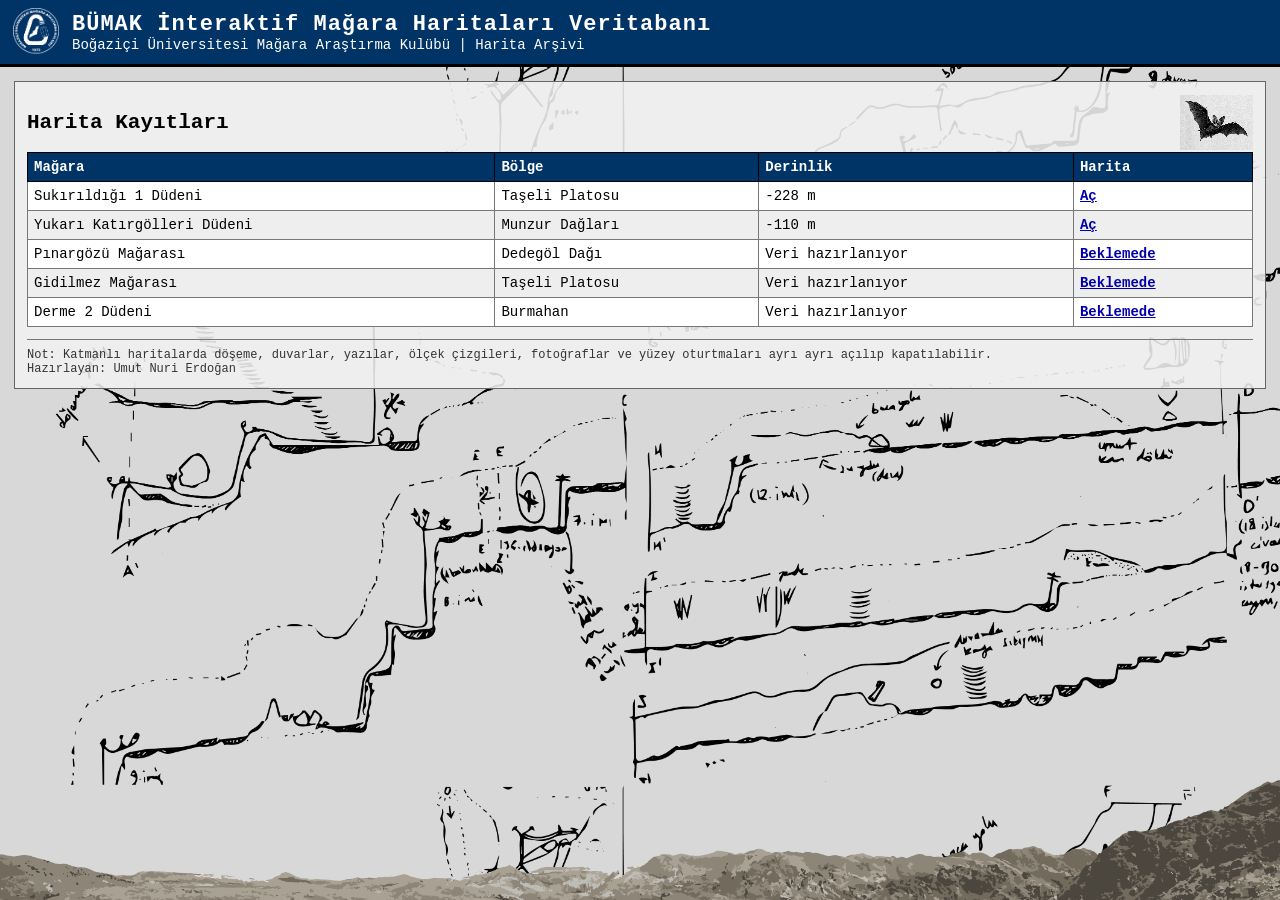
<file: index.html>
<!DOCTYPE html>
<html lang="tr">
<head>
  <meta charset="UTF-8">
  <title>BÜMAK Cave Map Database</title>

  <style>
    body {
      margin: 0;
      background-color: #d8d8d8;
      background-image: url("eskiz.png");
      background-repeat: repeat;
      background-size: 1800px auto;
      background-attachment: fixed;
      color: #000;
      font-family: "Courier New", monospace;
      font-size: 14px;
      min-height: 100vh;
      display: flex;
      flex-direction: column;
    }

    .topbar {
      background: #003366;
      color: white;
      padding: 8px 12px;
      border-bottom: 3px solid #000;
      display: flex;
      align-items: center;
      gap: 12px;
    }

    .topbar h1 {
      margin: 0;
      font-size: 22px;
      letter-spacing: 1px;
    }

    .top-logo {
      height: 48px;
      width: 48px;
      object-fit: contain;
    }

    .container {
      margin: 14px;
      background: rgba(242, 242, 242, 0.88);
      border: 1px solid #666;
      padding: 12px;
    }

    .archive-header {
      display: flex;
      align-items: center;
      justify-content: space-between;
    }

    .bat-gif {
      height: 55px;
      image-rendering: pixelated;
    }

    table {
      width: 100%;
      border-collapse: collapse;
      background: white;
    }

    th {
      background: #003366;
      color: white;
      text-align: left;
      padding: 6px;
      border: 1px solid #000;
    }

    td {
      padding: 6px;
      border: 1px solid #777;
    }

    tr:nth-child(even) {
      background: #eeeeee;
    }

    a {
      color: #0000aa;
      font-weight: bold;
    }

    .footer {
      margin-top: 12px;
      font-size: 12px;
      color: #333;
      border-top: 1px solid #777;
      padding-top: 8px;
    }

    .spacer {
      flex: 1;
      min-height: 140px;
    }

    .mountain-banner {
      width: 100%;
      overflow: hidden;
      background: transparent;
      margin-top: auto;
    }

    .mountain-banner img {
      width: 100%;
      height: auto;
      display: block;
    }
  </style>
</head>

<body>

  <div class="topbar">
    <img src="bumak-logo.png" class="top-logo" alt="BÜMAK logo">
    <div>
      <h1>BÜMAK İnteraktif Mağara Haritaları Veritabanı</h1>
      <div>Boğaziçi Üniversitesi Mağara Araştırma Kulübü | Harita Arşivi</div>
    </div>
  </div>

  <div class="container">

    <div class="archive-header">
      <h2>Harita Kayıtları</h2>
      <img src="bat.gif" class="bat-gif" alt="uçan yarasa">
    </div>

    <table>
      <thead>
        <tr>
          <th>Mağara</th>
          <th>Bölge</th>
          <th>Derinlik</th>
          <th>Harita</th>
        </tr>
      </thead>

      <tbody>
        <tr>
          <td>Sukırıldığı 1 Düdeni</td>
          <td>Taşeli Platosu</td>
          <td>-228 m</td>
          <td><a href="sukirildigi.html">Aç</a></td>
        </tr>

        <tr>
          <td>Yukarı Katırgölleri Düdeni</td>
          <td>Munzur Dağları</td>
          <td>-110 m</td>
          <td><a href="yukarikatir.html">Aç</a></td>
        </tr>

        <tr>
          <td>Pınargözü Mağarası</td>
          <td>Dedegöl Dağı</td>
          <td>Veri hazırlanıyor</td>
          <td><a href="#">Beklemede</a></td>
        </tr>

        <tr>
          <td>Gidilmez Mağarası</td>
          <td>Taşeli Platosu</td>
          <td>Veri hazırlanıyor</td>
          <td><a href="#">Beklemede</a></td>
        </tr>

        <tr>
          <td>Derme 2 Düdeni</td>
          <td>Burmahan</td>
          <td>Veri hazırlanıyor</td>
          <td><a href="#">Beklemede</a></td>
        </tr>
      </tbody>
    </table>

    <div class="footer">
  Not: Katmanlı haritalarda döşeme, duvarlar, yazılar, ölçek çizgileri, fotoğraflar ve yüzey oturtmaları ayrı ayrı açılıp kapatılabilir.
  <br>
  Hazırlayan: Umut Nuri Erdoğan
</div>

  </div>

  <div class="spacer"></div>

  <div class="mountain-banner">
    <img src="mountains.png" alt="dağ panoraması">
  </div>

</body>
</html>
</file>
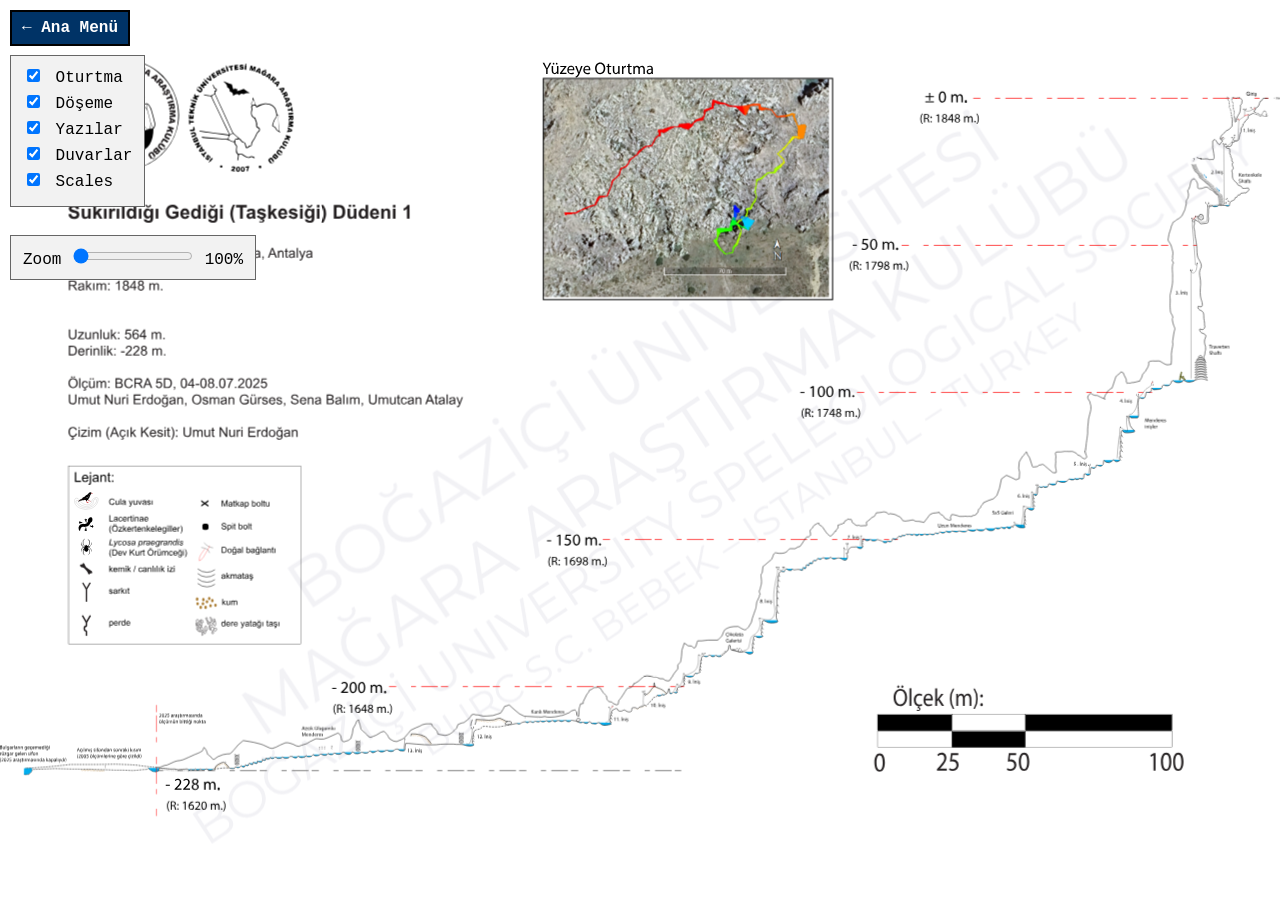
<file: sukirildigi.html>
<!DOCTYPE html>
<html lang="en">
<head>
  <meta charset="UTF-8">
  <title>Cave Map</title>
  <link rel="stylesheet" href="sukirildigi.css">
</head>
<body>

<a id="back-button" href="index.html">← Ana Menü</a>
  
<div id="panel">
  <label><input type="checkbox" checked data-layer="oturtma"> Oturtma</label>
  <label><input type="checkbox" checked data-layer="Döşeme"> Döşeme</label>
  <label><input type="checkbox" checked data-layer="yazilar"> Yazılar</label>
  <label><input type="checkbox" checked data-layer="duvarlar"> Duvarlar</label>
  <label><input type="checkbox" checked data-layer="scales"> Scales</label>
</div>

<div id="zoom-panel">
  <label for="zoom-slider">Zoom</label>
  <input type="range" id="zoom-slider" min="100" max="700" value="100">
  <span id="zoom-value">100%</span>
</div>
<div id="map-container">
  <div id="map-wrapper"></div>
</div>

<script src="sukirildigi.js"></script>
</body>
</html>
</file>
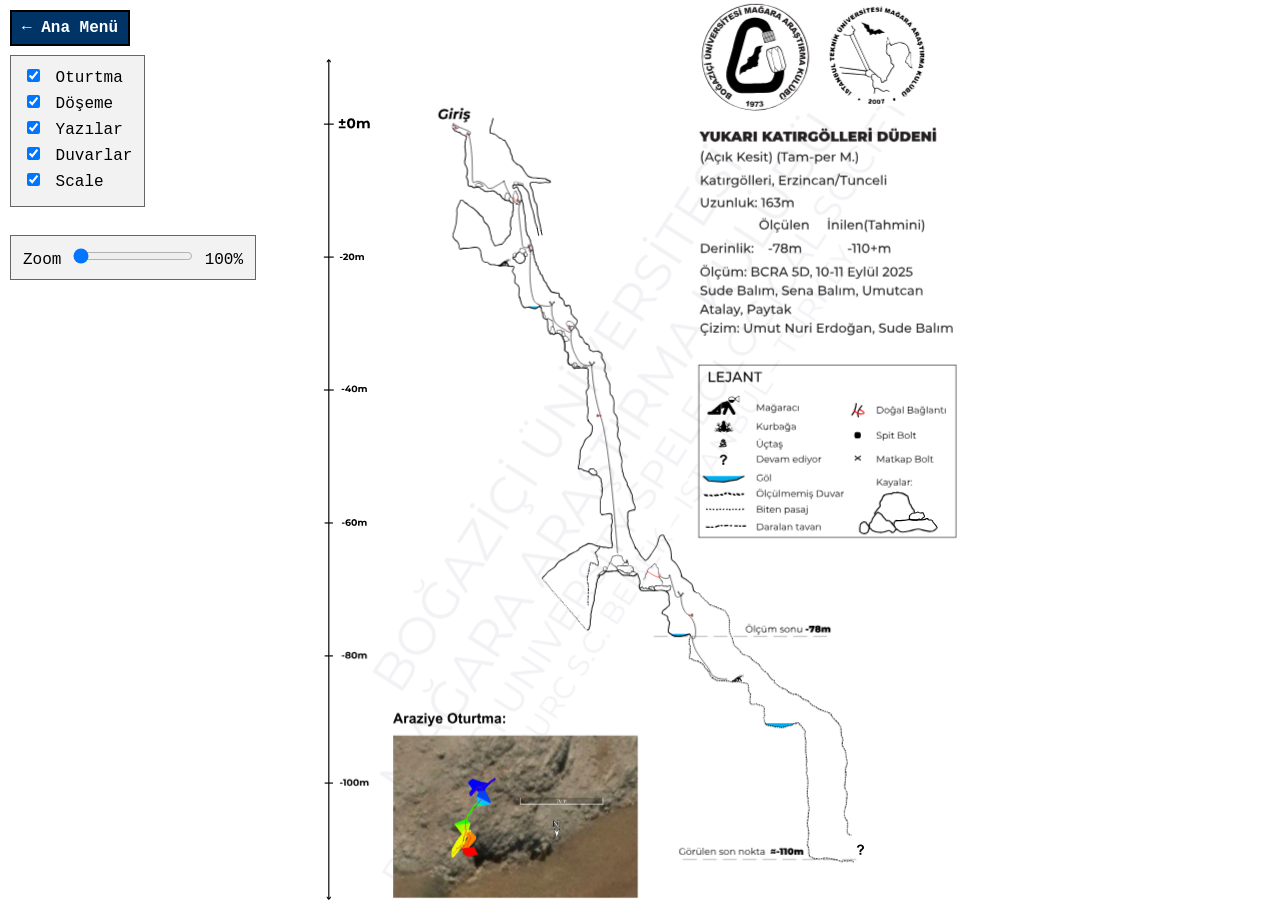
<file: yukarikatir.html>
<!DOCTYPE html>
<html lang="en">
<head>
  <meta charset="UTF-8">
  <title>Cave Map</title>
  <link rel="stylesheet" href="sukirildigi.css">
</head>
<body>

<a id="back-button" href="index.html">← Ana Menü</a>
  
<div id="panel">
  <label><input type="checkbox" checked data-layer="oturtma"> Oturtma</label>
  <label><input type="checkbox" checked data-layer="Döşeme"> Döşeme</label>
  <label><input type="checkbox" checked data-layer="yazılar"> Yazılar</label>
  <label><input type="checkbox" checked data-layer="duvarlar"> Duvarlar</label>
  <label><input type="checkbox" checked data-layer="scale"> Scale</label>
</div>

<div id="zoom-panel">
  <label for="zoom-slider">Zoom</label>
  <input type="range" id="zoom-slider" min="100" max="700" value="100">
  <span id="zoom-value">100%</span>
</div>
<div id="map-container">
  <div id="map-wrapper"></div>
</div>

<script src="yukarikatir.js"></script>
</body>
</html>
</file>
<file: sukirildigi.css>
body {
  margin: 0;
  font-family: Arial, sans-serif;
  background: white;
}
#back-button {
  position: fixed;
  top: 10px;
  left: 10px;
  background: #003366;
  color: white;
  font-family: "Courier New", monospace;
  font-size: 16px;
  font-weight: bold;
  text-decoration: none;
  padding: 7px 10px;
  border: 2px solid #000;
  z-index: 1002;
}

#panel {
  position: fixed;
  top: 55px;
  left: 10px;
  background: #f2f2f2;
  color: #000;
  font-family: "Courier New", monospace;
  font-size: 16px;
  padding: 10px 12px;
  border: 1px solid #666;
  border-radius: 0;
  z-index: 1001;
}

#panel label {
  display: block;
  margin-bottom: 5px;
}

#panel input[type="checkbox"] {
  transform: scale(1);
  margin-right: 6px;
}

#zoom-panel {
  position: fixed;
  top: 235px;
  left: 10px;
  background: #f2f2f2;
  color: #000;
  font-family: "Courier New", monospace;
  font-size: 16px;
  padding: 10px 12px;
  border: 1px solid #666;
  border-radius: 0;
  z-index: 1001;
}

#zoom-slider {
  width: 120px;
}

#map-container {
  width: 100vw;
  height: 100vh;
  overflow: auto;
  background: white;
}

#map-wrapper {
  width: fit-content;
  height: fit-content;
  transform-origin: center center;
}

#map-wrapper svg {
  width: 100vw;
  height: 100vh;
  display: block;
}
</file>
